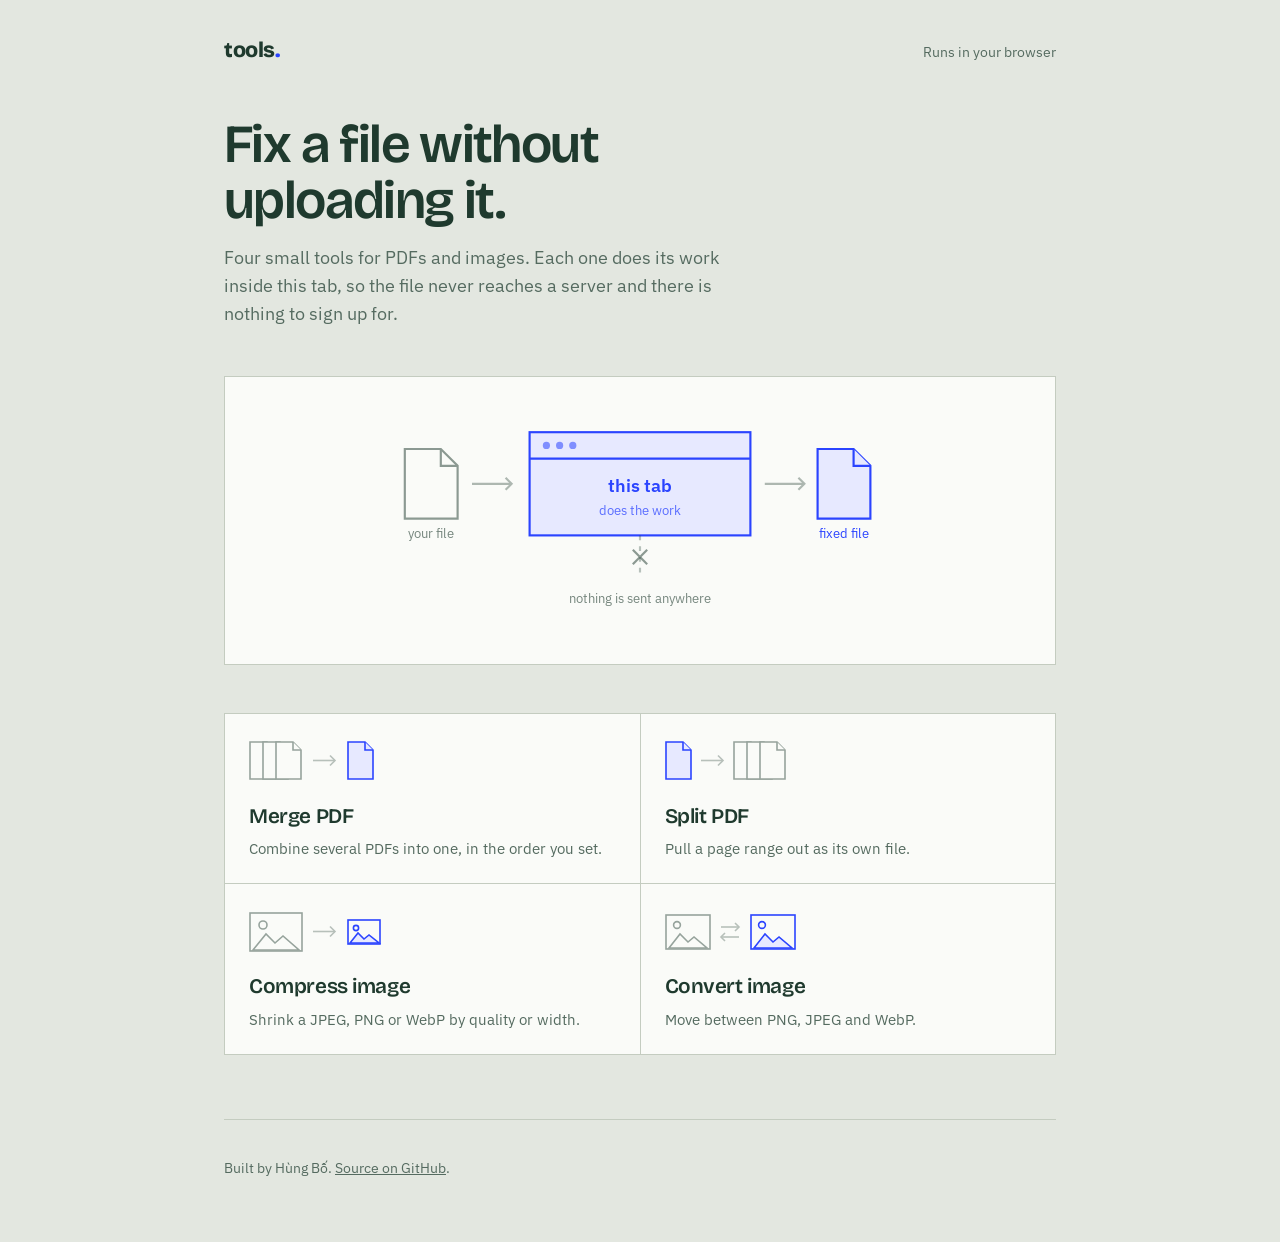
<file: index.html>
<!doctype html>
<html lang="en">
<head>
<meta charset="utf-8">
<meta name="viewport" content="width=device-width, initial-scale=1">
<title>tools — PDF and image fixes that stay on your machine</title>
<meta name="description" content="Four small browser tools for PDFs and images. Files are processed in the tab and never uploaded.">
<link rel="preconnect" href="https://fonts.googleapis.com">
<link rel="preconnect" href="https://fonts.gstatic.com" crossorigin>
<link href="https://fonts.googleapis.com/css2?family=Bricolage+Grotesque:opsz,wght@12..96,600;12..96,800&family=IBM+Plex+Sans:wght@400;500;600&display=swap" rel="stylesheet">
<link rel="stylesheet" href="assets/app.css">
<link rel="icon" href="data:image/svg+xml,<svg xmlns='http://www.w3.org/2000/svg' viewBox='0 0 32 32'><rect width='32' height='32' fill='%231F3A2E'/><path d='M8 7h11l5 5v13H8z' fill='none' stroke='%232B44FF' stroke-width='2.5'/></svg>">
</head>
<body>
<div class="wrap">

  <header class="top">
    <a class="mark" href="./">tools<span>.</span></a>
    <p class="local">Runs in your browser</p>
  </header>

  <main>
    <h1>Fix a file without uploading it.</h1>
    <p class="lede">Four small tools for PDFs and images. Each one does its work inside this tab, so the file never reaches a server and there is nothing to sign up for.</p>


    <figure class="thesis">
      <svg viewBox="0 0 400 186" fill="none" role="img" aria-labelledby="thesis-title">
        <title id="thesis-title">Your file goes into this browser tab and comes back out. It is never sent to a server.</title>

        <g transform="translate(4 30)" stroke="currentColor" stroke-width="1.8" opacity=".5">
          <path d="M0 0h30l14 14v44H0z"/><path d="M30 0v14h14"/>
        </g>
        <text x="26" y="104" text-anchor="middle" font-size="11" fill="currentColor" opacity=".6" font-family="IBM Plex Sans, system-ui, sans-serif">your file</text>

        <g stroke="currentColor" stroke-width="1.8" opacity=".35">
          <path d="M60 59h32"/><path d="m88 54 5 5-5 5"/>
        </g>

        <g stroke="var(--cobalt)" stroke-width="1.8">
          <rect x="108" y="16" width="184" height="86" fill="var(--cobalt-tint)"/>
          <path d="M108 38h184"/>
        </g>
        <g fill="var(--cobalt)" opacity=".55">
          <circle cx="122" cy="27" r="3"/><circle cx="133" cy="27" r="3"/><circle cx="144" cy="27" r="3"/>
        </g>
        <text x="200" y="66" text-anchor="middle" font-size="15" font-weight="600" fill="var(--cobalt)" font-family="IBM Plex Sans, system-ui, sans-serif">this tab</text>
        <text x="200" y="85" text-anchor="middle" font-size="11" fill="var(--cobalt)" opacity=".75" font-family="IBM Plex Sans, system-ui, sans-serif">does the work</text>

        <g stroke="currentColor" stroke-width="1.8" opacity=".35">
          <path d="M304 59h32"/><path d="m332 54 5 5-5 5"/>
        </g>

        <g transform="translate(348 30)" stroke="var(--cobalt)" stroke-width="1.8" fill="var(--cobalt-tint)">
          <path d="M0 0h30l14 14v44H0z"/><path d="M30 0v14h14"/>
        </g>
        <text x="370" y="104" text-anchor="middle" font-size="11" fill="var(--cobalt)" font-family="IBM Plex Sans, system-ui, sans-serif">fixed file</text>

        <path d="M200 102v36" stroke="currentColor" stroke-width="1.8" stroke-dasharray="4 5" opacity=".3"/>
        <g stroke="currentColor" stroke-width="1.8" opacity=".5">
          <path d="m194 114 12 12"/><path d="m206 114-12 12"/>
        </g>
        <text x="200" y="158" text-anchor="middle" font-size="11" fill="currentColor" opacity=".6" font-family="IBM Plex Sans, system-ui, sans-serif">nothing is sent anywhere</text>
      </svg>
    </figure>

    <div class="bench">

      <a class="station" href="pdf/merge.html">
        <svg width="132" height="44" viewBox="0 0 132 44" fill="none" aria-hidden="true">
          <g stroke="currentColor" stroke-width="1.6" fill="var(--sheet)" opacity=".45">
            <g transform="translate(1 3)"><path d="M0 0h17l8 8v29H0z"/><path d="M17 0v8h8"/></g>
            <g transform="translate(14 3)"><path d="M0 0h17l8 8v29H0z"/><path d="M17 0v8h8"/></g>
            <g transform="translate(27 3)"><path d="M0 0h17l8 8v29H0z"/><path d="M17 0v8h8"/></g>
          </g>
          <g stroke="currentColor" stroke-width="1.6" opacity=".3">
            <path d="M64 21.5h22"/><path d="m81 16.5 5 5-5 5"/>
          </g>
          <g transform="translate(99 3)" stroke="var(--cobalt)" stroke-width="1.6" fill="var(--cobalt-tint)">
            <path d="M0 0h17l8 8v29H0z"/><path d="M17 0v8h8"/>
          </g>
        </svg>
        <h2>Merge PDF</h2>
        <p>Combine several PDFs into one, in the order you set.</p>
      </a>

      <a class="station" href="pdf/split.html">
        <svg width="132" height="44" viewBox="0 0 132 44" fill="none" aria-hidden="true">
          <g transform="translate(1 3)" stroke="var(--cobalt)" stroke-width="1.6" fill="var(--cobalt-tint)">
            <path d="M0 0h17l8 8v29H0z"/><path d="M17 0v8h8"/>
          </g>
          <g stroke="currentColor" stroke-width="1.6" opacity=".3">
            <path d="M36 21.5h22"/><path d="m53 16.5 5 5-5 5"/>
          </g>
          <g stroke="currentColor" stroke-width="1.6" fill="var(--sheet)" opacity=".45">
            <g transform="translate(69 3)"><path d="M0 0h17l8 8v29H0z"/><path d="M17 0v8h8"/></g>
            <g transform="translate(82 3)"><path d="M0 0h17l8 8v29H0z"/><path d="M17 0v8h8"/></g>
            <g transform="translate(95 3)"><path d="M0 0h17l8 8v29H0z"/><path d="M17 0v8h8"/></g>
          </g>
        </svg>
        <h2>Split PDF</h2>
        <p>Pull a page range out as its own file.</p>
      </a>

      <a class="station" href="image/compress.html">
        <svg width="132" height="44" viewBox="0 0 132 44" fill="none" aria-hidden="true">
          <g transform="translate(1 3)" stroke="currentColor" stroke-width="1.6" opacity=".45">
            <rect width="52" height="38"/>
            <circle cx="13" cy="12" r="4"/>
            <path d="m3 37 13-16 9 9 8-7 16 14z" fill="var(--sheet)"/>
          </g>
          <g stroke="currentColor" stroke-width="1.6" opacity=".3">
            <path d="M64 21.5h22"/><path d="m81 16.5 5 5-5 5"/>
          </g>
          <g transform="translate(99 10)" stroke="var(--cobalt)" stroke-width="1.6">
            <rect width="32" height="24" fill="none"/>
            <circle cx="8" cy="8" r="2.6"/>
            <path d="m2 23 8-10 6 6 5-4 10 8z" fill="var(--cobalt-tint)"/>
          </g>
        </svg>
        <h2>Compress image</h2>
        <p>Shrink a JPEG, PNG or WebP by quality or width.</p>
      </a>

      <a class="station" href="image/convert.html">
        <svg width="132" height="44" viewBox="0 0 132 44" fill="none" aria-hidden="true">
          <g transform="translate(1 5)" stroke="currentColor" stroke-width="1.6" opacity=".45">
            <rect width="44" height="34"/>
            <circle cx="11" cy="10" r="3.4"/>
            <path d="m3 33 11-14 8 8 6-5 13 11z" fill="var(--sheet)"/>
          </g>
          <g stroke="currentColor" stroke-width="1.6" opacity=".3">
            <path d="M56 17h18"/><path d="m70 13 4 4-4 4"/>
            <path d="M74 27H56"/><path d="m60 31-4-4 4-4"/>
          </g>
          <g transform="translate(86 5)" stroke="var(--cobalt)" stroke-width="1.6">
            <rect width="44" height="34" fill="none"/>
            <circle cx="11" cy="10" r="3.4"/>
            <path d="m3 33 11-14 8 8 6-5 13 11z" fill="var(--cobalt-tint)"/>
          </g>
        </svg>
        <h2>Convert image</h2>
        <p>Move between PNG, JPEG and WebP.</p>
      </a>

    </div>
  </main>

  <footer>
    <p>Built by Hùng Bố. <a href="https://github.com/hungbo/tools">Source on GitHub</a>.</p>
  </footer>

</div>
</body>
</html>
</file>
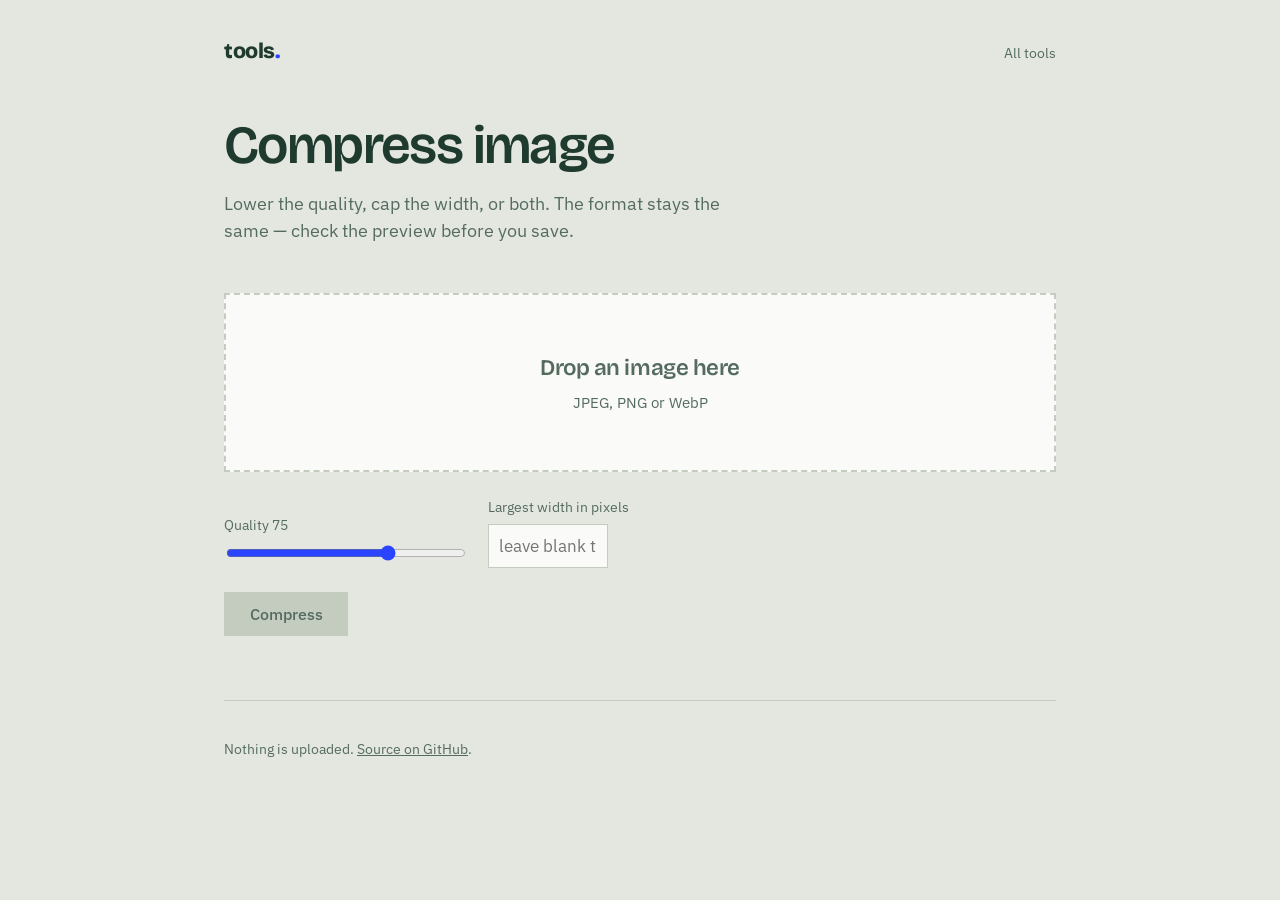
<file: image/compress.html>
<!doctype html>
<html lang="en">
<head>
<meta charset="utf-8">
<meta name="viewport" content="width=device-width, initial-scale=1">
<title>Compress image — tools</title>
<meta name="description" content="Make a JPEG, PNG or WebP smaller by quality or width. Runs in your browser; files are never uploaded.">
<link rel="preconnect" href="https://fonts.googleapis.com">
<link rel="preconnect" href="https://fonts.gstatic.com" crossorigin>
<link href="https://fonts.googleapis.com/css2?family=Bricolage+Grotesque:opsz,wght@12..96,600;12..96,800&family=IBM+Plex+Sans:wght@400;500;600&display=swap" rel="stylesheet">
<link rel="stylesheet" href="../assets/app.css">
<link rel="icon" href="data:image/svg+xml,<svg xmlns='http://www.w3.org/2000/svg' viewBox='0 0 32 32'><rect width='32' height='32' fill='%231F3A2E'/><path d='M8 7h11l5 5v13H8z' fill='none' stroke='%232B44FF' stroke-width='2.5'/></svg>">
<style>
  .peek { max-width: 100%; height: auto; border: 1px solid var(--rule); margin-bottom: 0.9rem; display: block; }
  .out .delta { font-family: "Bricolage Grotesque", system-ui, sans-serif; font-weight: 600; font-size: 1.5rem; letter-spacing: -0.02em; margin: 0 0 0.6rem; }
  .note { font-size: 0.9rem; color: var(--ink-2); margin: -0.9rem 0 1.5rem; max-width: 46ch; }
</style>
</head>
<body>
<div class="wrap">

  <header class="top">
    <a class="mark" href="../">tools<span>.</span></a>
    <p class="local"><a class="back" href="../">All tools</a></p>
  </header>

  <main>
    <h1>Compress image</h1>
    <p class="lede">Lower the quality, cap the width, or both. The format stays the same — check the preview before you save.</p>

    <label class="tray" id="tray">
      <strong>Drop an image here</strong>
      <span>JPEG, PNG or WebP</span>
      <input type="file" id="pick" accept="image/jpeg,image/png,image/webp">
    </label>

    <ul class="files" id="files"></ul>

    <div class="row">
      <div>
        <label for="q">Quality <span id="qv">75</span></label>
        <input type="range" id="q" min="20" max="100" value="75">
      </div>
      <div>
        <label for="w">Largest width in pixels</label>
        <input type="text" id="w" size="8" placeholder="leave blank to keep">
      </div>
    </div>
    <p class="note" id="note" hidden>PNG has no quality setting. Capping the width is what shrinks it — or convert it to JPEG or WebP.</p>

    <button class="go" id="go" disabled>Compress</button>

    <div class="out" id="out" hidden></div>
    <p class="err" id="err" hidden></p>
  </main>

  <footer>
    <p>Nothing is uploaded. <a href="https://github.com/hungbo/tools">Source on GitHub</a>.</p>
  </footer>

</div>

<script type="module">
import { tray, list, fmt, fail } from '../assets/app.js';

let file = null;
const ul = document.getElementById('files');
const go = document.getElementById('go');
const out = document.getElementById('out');
const err = document.getElementById('err');
const q = document.getElementById('q');
const qv = document.getElementById('qv');
const w = document.getElementById('w');
const note = document.getElementById('note');

q.addEventListener('input', () => { qv.textContent = q.value; });

function render() {
  list(ul, file ? [file] : [], { onRemove: () => { file = null; render(); } });
  go.disabled = !file;
  const isPng = file && file.type === 'image/png';
  note.hidden = !isPng;
  q.disabled = !!isPng;
}

tray(document.getElementById('tray'), document.getElementById('pick'), (picked) => {
  out.hidden = true;
  err.hidden = true;
  file = picked[0] || null;
  render();
});

go.addEventListener('click', async () => {
  out.hidden = true;
  err.hidden = true;
  go.disabled = true;
  go.textContent = 'Compressing…';
  try {
    const bitmap = await createImageBitmap(file);
    const cap = parseInt(w.value, 10);
    const scale = cap > 0 ? Math.min(1, cap / bitmap.width) : 1;
    const cw = Math.max(1, Math.round(bitmap.width * scale));
    const ch = Math.max(1, Math.round(bitmap.height * scale));

    const canvas = document.createElement('canvas');
    canvas.width = cw;
    canvas.height = ch;
    canvas.getContext('2d').drawImage(bitmap, 0, 0, cw, ch);

    const blob = await new Promise((res, rej) =>
      canvas.toBlob((b) => (b ? res(b) : rej(new Error('encoding failed'))), file.type, q.value / 100)
    );

    const pct = Math.round((1 - blob.size / file.size) * 100);
    const url = URL.createObjectURL(blob);
    const name = file.name.replace(/(\.[a-z0-9]+)$/i, '-small$1');

    out.innerHTML = '';
    const img = document.createElement('img');
    img.className = 'peek';
    img.src = url;
    img.alt = 'Preview of the compressed image';
    const head = document.createElement('p');
    head.className = 'delta';
    head.textContent = pct > 0 ? fmt(file.size) + ' to ' + fmt(blob.size) + ', ' + pct + '% off'
                               : fmt(file.size) + ' to ' + fmt(blob.size);
    const sub = document.createElement('p');
    sub.textContent = cw + ' by ' + ch + ' pixels' + (scale < 1 ? ', scaled down from ' + bitmap.width : '');
    const a = document.createElement('a');
    a.href = url;
    a.download = name;
    a.textContent = 'Save ' + name;
    out.append(img, head, sub, a);
    out.hidden = false;

    if (pct <= 0) fail(err, 'This came out no smaller. The original is already well compressed — try a lower quality or a smaller width.');
  } catch (e) {
    fail(err, 'Could not read this image. (' + e.message + ')');
  }
  go.textContent = 'Compress';
  render();
});

render();
</script>
</body>
</html>
</file>
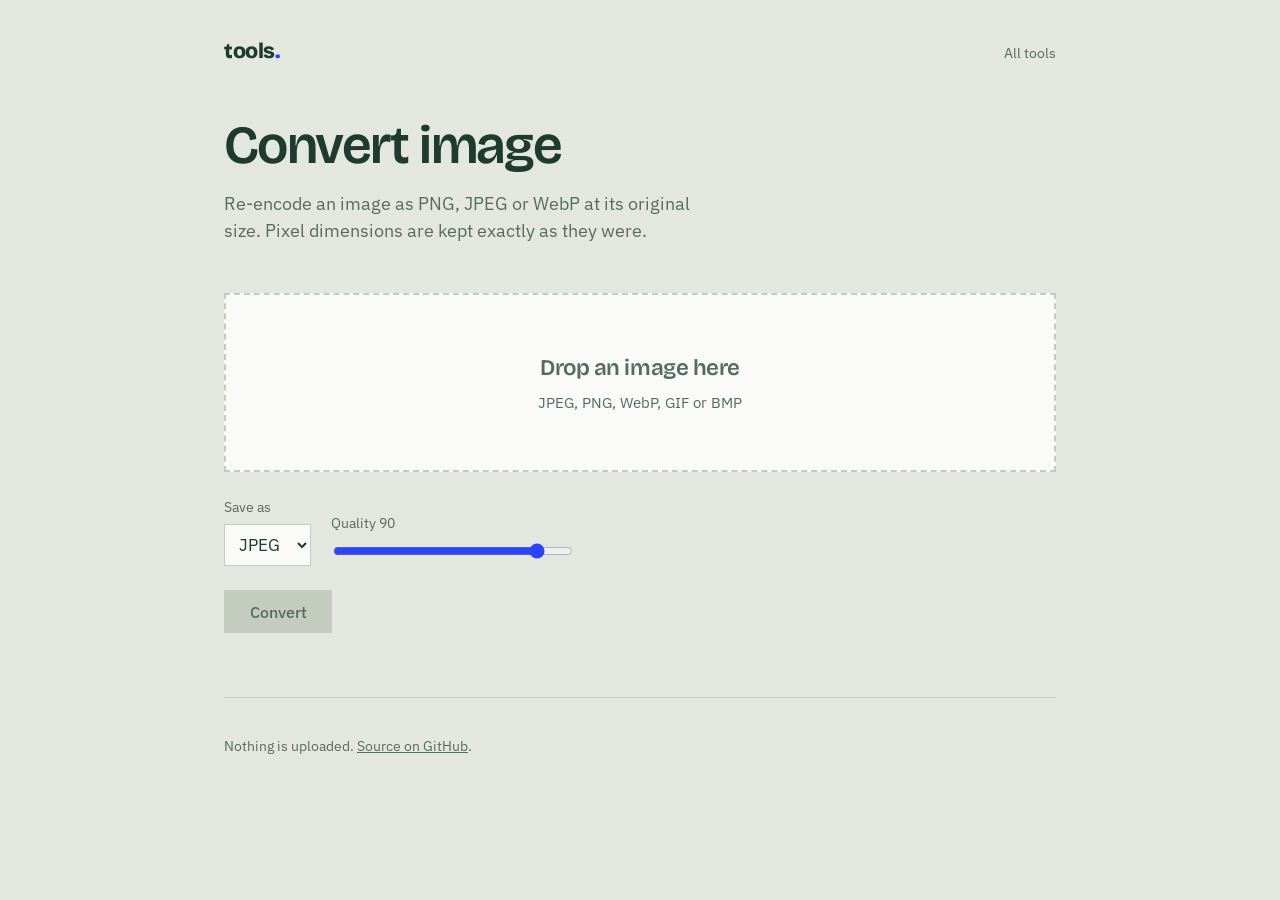
<file: image/convert.html>
<!doctype html>
<html lang="en">
<head>
<meta charset="utf-8">
<meta name="viewport" content="width=device-width, initial-scale=1">
<title>Convert image — tools</title>
<meta name="description" content="Move an image between PNG, JPEG and WebP. Runs in your browser; files are never uploaded.">
<link rel="preconnect" href="https://fonts.googleapis.com">
<link rel="preconnect" href="https://fonts.gstatic.com" crossorigin>
<link href="https://fonts.googleapis.com/css2?family=Bricolage+Grotesque:opsz,wght@12..96,600;12..96,800&family=IBM+Plex+Sans:wght@400;500;600&display=swap" rel="stylesheet">
<link rel="stylesheet" href="../assets/app.css">
<link rel="icon" href="data:image/svg+xml,<svg xmlns='http://www.w3.org/2000/svg' viewBox='0 0 32 32'><rect width='32' height='32' fill='%231F3A2E'/><path d='M8 7h11l5 5v13H8z' fill='none' stroke='%232B44FF' stroke-width='2.5'/></svg>">
<style>
  .peek { max-width: 100%; height: auto; border: 1px solid var(--rule); margin-bottom: 0.9rem; display: block; }
  .out .delta { font-family: "Bricolage Grotesque", system-ui, sans-serif; font-weight: 600; font-size: 1.5rem; letter-spacing: -0.02em; margin: 0 0 0.6rem; }
  .note { font-size: 0.9rem; color: var(--ink-2); margin: -0.9rem 0 1.5rem; max-width: 48ch; }
</style>
</head>
<body>
<div class="wrap">

  <header class="top">
    <a class="mark" href="../">tools<span>.</span></a>
    <p class="local"><a class="back" href="../">All tools</a></p>
  </header>

  <main>
    <h1>Convert image</h1>
    <p class="lede">Re-encode an image as PNG, JPEG or WebP at its original size. Pixel dimensions are kept exactly as they were.</p>

    <label class="tray" id="tray">
      <strong>Drop an image here</strong>
      <span>JPEG, PNG, WebP, GIF or BMP</span>
      <input type="file" id="pick" accept="image/*">
    </label>

    <ul class="files" id="files"></ul>

    <div class="row">
      <div>
        <label for="to">Save as</label>
        <select id="to">
          <option value="image/png">PNG</option>
          <option value="image/jpeg" selected>JPEG</option>
          <option value="image/webp">WebP</option>
        </select>
      </div>
      <div id="qbox">
        <label for="q">Quality <span id="qv">90</span></label>
        <input type="range" id="q" min="20" max="100" value="90">
      </div>
    </div>
    <p class="note" id="note" hidden>JPEG cannot store transparency. Any see-through areas will come out white.</p>

    <button class="go" id="go" disabled>Convert</button>

    <div class="out" id="out" hidden></div>
    <p class="err" id="err" hidden></p>
  </main>

  <footer>
    <p>Nothing is uploaded. <a href="https://github.com/hungbo/tools">Source on GitHub</a>.</p>
  </footer>

</div>

<script type="module">
import { tray, list, fmt, fail } from '../assets/app.js';

const EXT = { 'image/png': 'png', 'image/jpeg': 'jpg', 'image/webp': 'webp' };
const LABEL = { 'image/png': 'PNG', 'image/jpeg': 'JPEG', 'image/webp': 'WebP' };

let file = null;
const ul = document.getElementById('files');
const go = document.getElementById('go');
const out = document.getElementById('out');
const err = document.getElementById('err');
const to = document.getElementById('to');
const q = document.getElementById('q');
const qv = document.getElementById('qv');
const qbox = document.getElementById('qbox');
const note = document.getElementById('note');

q.addEventListener('input', () => { qv.textContent = q.value; });
to.addEventListener('change', render);

function render() {
  list(ul, file ? [file] : [], { onRemove: () => { file = null; render(); } });
  go.disabled = !file;
  const lossless = to.value === 'image/png';
  qbox.hidden = lossless;
  note.hidden = !(to.value === 'image/jpeg' && file && file.type !== 'image/jpeg');
  go.textContent = file ? 'Convert to ' + LABEL[to.value] : 'Convert';
}

tray(document.getElementById('tray'), document.getElementById('pick'), (picked) => {
  out.hidden = true;
  err.hidden = true;
  file = picked[0] || null;
  render();
});

go.addEventListener('click', async () => {
  out.hidden = true;
  err.hidden = true;
  go.disabled = true;
  go.textContent = 'Converting…';
  try {
    const bitmap = await createImageBitmap(file);
    const canvas = document.createElement('canvas');
    canvas.width = bitmap.width;
    canvas.height = bitmap.height;
    const ctx = canvas.getContext('2d');

    // JPEG has no alpha channel, so transparent pixels need a background.
    if (to.value === 'image/jpeg') {
      ctx.fillStyle = '#FFFFFF';
      ctx.fillRect(0, 0, canvas.width, canvas.height);
    }
    ctx.drawImage(bitmap, 0, 0);

    const blob = await new Promise((res, rej) =>
      canvas.toBlob((b) => (b ? res(b) : rej(new Error('this browser cannot write that format'))), to.value, q.value / 100)
    );

    const url = URL.createObjectURL(blob);
    const name = file.name.replace(/\.[a-z0-9]+$/i, '') + '.' + EXT[to.value];

    out.innerHTML = '';
    const img = document.createElement('img');
    img.className = 'peek';
    img.src = url;
    img.alt = 'Preview of the converted image';
    const head = document.createElement('p');
    head.className = 'delta';
    head.textContent = LABEL[to.value] + ', ' + fmt(blob.size);
    const sub = document.createElement('p');
    sub.textContent = bitmap.width + ' by ' + bitmap.height + ' pixels, from ' + fmt(file.size) + '.';
    const a = document.createElement('a');
    a.href = url;
    a.download = name;
    a.textContent = 'Save ' + name;
    out.append(img, head, sub, a);
    out.hidden = false;
  } catch (e) {
    fail(err, 'Could not convert this image. (' + e.message + ')');
  }
  render();
});

render();
</script>
</body>
</html>
</file>
<file: assets/app.css>
:root {
  --mineral: #E3E7E0;
  --sheet: #FAFBF8;
  --paper: #FFFFFF;
  --ink: #1F3A2E;
  --ink-2: #556B60;
  --rule: #C4CCC0;
  --cobalt: #2B44FF;
  --cobalt-tint: #E7E9FF;
  --alert: #A8341B;
  --shadow: 0 1px 0 var(--rule);
}

@media (prefers-color-scheme: dark) {
  :root {
    --mineral: #16201B;
    --sheet: #1D2A23;
    --paper: #253429;
    --ink: #E6EDE7;
    --ink-2: #9DB0A4;
    --rule: #33453B;
    --cobalt: #8C9BFF;
    --cobalt-tint: #232F4D;
    --alert: #F09077;
    --shadow: 0 1px 0 var(--rule);
  }
}

*, *::before, *::after { box-sizing: border-box; }

html { -webkit-text-size-adjust: 100%; }

body {
  margin: 0;
  background: var(--mineral);
  color: var(--ink);
  font: 400 17px/1.55 "IBM Plex Sans", system-ui, sans-serif;
  font-variant-numeric: tabular-nums;
}

.wrap {
  max-width: 54rem;
  margin: 0 auto;
  padding: 0 16px;
}

/* ---- header ---- */
.top {
  display: flex;
  align-items: baseline;
  justify-content: space-between;
  gap: 1rem;
  padding: 1.75rem 0 2.5rem;
}

.mark {
  font-family: "Bricolage Grotesque", system-ui, sans-serif;
  font-weight: 800;
  font-size: 1.35rem;
  letter-spacing: -0.02em;
  color: var(--ink);
  text-decoration: none;
}

.mark span { color: var(--cobalt); }

.local {
  font-size: 0.86rem;
  color: var(--ink-2);
}

/* ---- display type ---- */
h1 {
  font-family: "Bricolage Grotesque", system-ui, sans-serif;
  font-weight: 600;
  font-size: clamp(2.1rem, 6.5vw, 3.35rem);
  line-height: 1.04;
  letter-spacing: -0.03em;
  margin: 0 0 1rem;
  max-width: 17ch;
}

.lede {
  font-size: 1.12rem;
  color: var(--ink-2);
  max-width: 46ch;
  margin: 0 0 3rem;
}

.thesis {
  margin: 0 0 3rem;
  padding: 2.25rem 1.5rem 1.75rem;
  background: var(--sheet);
  border: 1px solid var(--rule);
}

.thesis svg {
  display: block;
  width: 100%;
  height: auto;
  max-width: 30rem;
  margin: 0 auto;
  color: var(--ink);
}

/* ---- tool grid ---- */
.bench {
  display: grid;
  grid-template-columns: repeat(2, 1fr);
  gap: 1px;
  background: var(--rule);
  border: 1px solid var(--rule);
  margin-bottom: 3rem;
}

@media (max-width: 40rem) {
  .bench { grid-template-columns: 1fr; }
}

.station {
  background: var(--sheet);
  padding: 1.6rem 1.5rem 1.4rem;
  text-decoration: none;
  color: inherit;
  display: block;
}

.station:hover, .station:focus-visible { background: var(--cobalt-tint); }

.station svg { display: block; margin-bottom: 1.1rem; }

.station h2 {
  font-family: "Bricolage Grotesque", system-ui, sans-serif;
  font-weight: 600;
  font-size: 1.3rem;
  letter-spacing: -0.02em;
  margin: 0 0 0.25rem;
}

.station p { margin: 0; font-size: 0.95rem; color: var(--ink-2); }

/* ---- tool page ---- */
.back {
  color: var(--ink-2);
  text-decoration: none;
  font-size: 0.9rem;
}
.back:hover { color: var(--cobalt); text-decoration: underline; }

.tray {
  display: block;
  position: relative;
  border: 2px dashed var(--rule);
  background: var(--sheet);
  padding: 3.5rem 1.5rem;
  text-align: center;
  cursor: pointer;
  margin-bottom: 1.5rem;
}

.tray.hot {
  border-color: var(--cobalt);
  border-style: solid;
  background: var(--cobalt-tint);
}

.tray strong {
  display: block;
  font-family: "Bricolage Grotesque", system-ui, sans-serif;
  font-weight: 600;
  font-size: 1.4rem;
  letter-spacing: -0.02em;
  margin-bottom: 0.3rem;
}

.tray span { color: var(--ink-2); font-size: 0.95rem; }

.tray input { position: absolute; inset: 0; width: 1px; height: 1px; opacity: 0; }

.tray:focus-within { outline: 2px solid var(--cobalt); outline-offset: 2px; }

/* ---- file list ---- */
.files { list-style: none; margin: 0 0 1.5rem; padding: 0; }

.files li {
  display: flex;
  align-items: center;
  gap: 0.85rem;
  background: var(--sheet);
  border: 1px solid var(--rule);
  border-bottom: none;
  padding: 0.7rem 0.9rem;
}

.files li:last-child { border-bottom: 1px solid var(--rule); }

.files .name {
  flex: 1;
  min-width: 0;
  overflow: hidden;
  text-overflow: ellipsis;
  white-space: nowrap;
  font-size: 0.95rem;
}

.files .size { color: var(--ink-2); font-size: 0.88rem; }

.files button {
  border: 0;
  background: none;
  color: var(--ink-2);
  cursor: pointer;
  font: inherit;
  font-size: 0.88rem;
  padding: 0.15rem 0.3rem;
}
.files button:hover { color: var(--alert); text-decoration: underline; }

.ord {
  color: var(--ink-2);
  font-size: 0.82rem;
  width: 1.4rem;
  flex: none;
}

/* ---- controls ---- */
.row { display: flex; flex-wrap: wrap; gap: 1.25rem; align-items: flex-end; margin-bottom: 1.5rem; }

label { display: block; font-size: 0.9rem; color: var(--ink-2); margin-bottom: 0.35rem; }

input[type="text"], select {
  font: inherit;
  padding: 0.5rem 0.65rem;
  border: 1px solid var(--rule);
  background: var(--sheet);
  color: var(--ink);
  border-radius: 0;
}

input[type="range"] { width: 15rem; accent-color: var(--cobalt); }

.go {
  font: 500 1rem/1 "IBM Plex Sans", system-ui, sans-serif;
  background: var(--cobalt);
  color: #fff;
  border: 0;
  padding: 0.85rem 1.6rem;
  cursor: pointer;
}

.go:disabled { background: var(--rule); color: var(--ink-2); cursor: not-allowed; }

@media (prefers-color-scheme: dark) {
  .go { color: #131C22; }
}

:focus-visible { outline: 2px solid var(--cobalt); outline-offset: 2px; }

/* ---- result ---- */
.out {
  border: 1px solid var(--cobalt);
  background: var(--cobalt-tint);
  padding: 1.1rem 1.2rem;
  margin-top: 1.5rem;
}

.out p { margin: 0 0 0.75rem; font-size: 0.95rem; }

.out a {
  display: inline-block;
  background: var(--cobalt);
  color: #fff;
  text-decoration: none;
  padding: 0.6rem 1.2rem;
  font-weight: 500;
}

@media (prefers-color-scheme: dark) { .out a { color: #131C22; } }

.err { color: var(--alert); font-size: 0.95rem; margin: 1rem 0 0; }

/* ---- footer ---- */
footer {
  border-top: 1px solid var(--rule);
  margin-top: 4rem;
  padding: 1.5rem 0 3rem;
  font-size: 0.88rem;
  color: var(--ink-2);
}

footer a { color: var(--ink-2); }

@media (prefers-reduced-motion: reduce) {
  *, *::before, *::after { animation: none !important; transition: none !important; }
}
</file>
